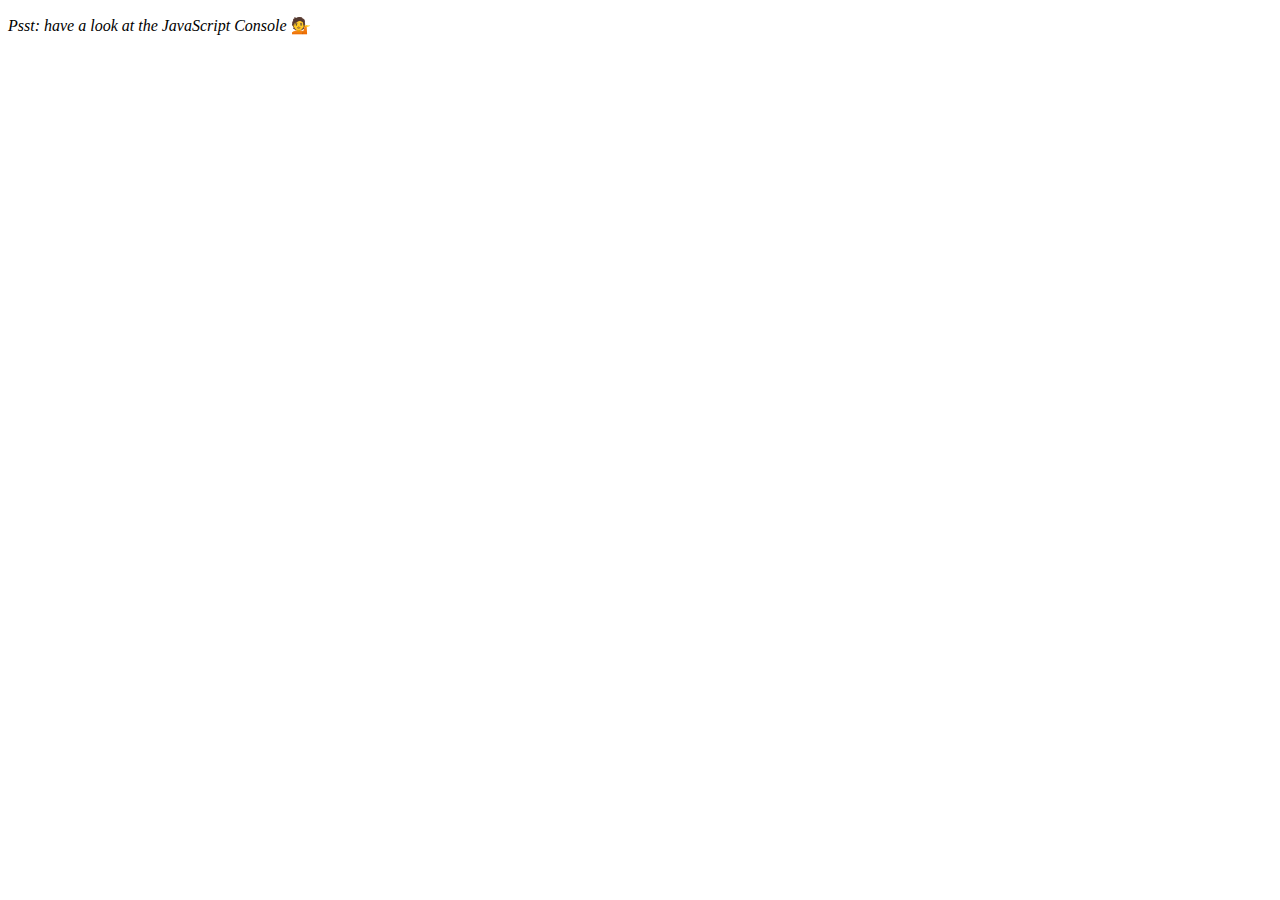
<file: 05-Array Functions/index.html>
<!DOCTYPE html>
<html lang="en">
  <head>
    <meta charset="UTF-8" />
    <title>Array Cardio 💪</title>
  </head>
  <body>
    <p><em>Psst: have a look at the JavaScript Console</em> 💁</p>
    <script>
      // Get your shorts on - this is an array workout!
      // ## Array Cardio Day 1

      // Some data we can work with

      const inventors = [
        { first: 'Albert', last: 'Einstein', year: 1879, passed: 1955 },
        { first: 'Isaac', last: 'Newton', year: 1643, passed: 1727 },
        { first: 'Galileo', last: 'Galilei', year: 1564, passed: 1642 },
        { first: 'Marie', last: 'Curie', year: 1867, passed: 1934 },
        { first: 'Johannes', last: 'Kepler', year: 1571, passed: 1630 },
        { first: 'Nicolaus', last: 'Copernicus', year: 1473, passed: 1543 },
        { first: 'Max', last: 'Planck', year: 1858, passed: 1947 },
        { first: 'Katherine', last: 'Blodgett', year: 1898, passed: 1979 },
        { first: 'Ada', last: 'Lovelace', year: 1815, passed: 1852 },
        { first: 'Sarah E.', last: 'Goode', year: 1855, passed: 1905 },
        { first: 'Lise', last: 'Meitner', year: 1878, passed: 1968 },
        { first: 'Hanna', last: 'Hammarström', year: 1829, passed: 1909 },
      ];

      const people = [
        'Bernhard, Sandra',
        'Bethea, Erin',
        'Becker, Carl',
        'Bentsen, Lloyd',
        'Beckett, Samuel',
        'Blake, William',
        'Berger, Ric',
        'Beddoes, Mick',
        'Beethoven, Ludwig',
        'Belloc, Hilaire',
        'Begin, Menachem',
        'Bellow, Saul',
        'Benchley, Robert',
        'Blair, Robert',
        'Benenson, Peter',
        'Benjamin, Walter',
        'Berlin, Irving',
        'Benn, Tony',
        'Benson, Leana',
        'Bent, Silas',
        'Berle, Milton',
        'Berry, Halle',
        'Biko, Steve',
        'Beck, Glenn',
        'Bergman, Ingmar',
        'Black, Elk',
        'Berio, Luciano',
        'Berne, Eric',
        'Berra, Yogi',
        'Berry, Wendell',
        'Bevan, Aneurin',
        'Ben-Gurion, David',
        'Bevel, Ken',
        'Biden, Joseph',
        'Bennington, Chester',
        'Bierce, Ambrose',
        'Billings, Josh',
        'Birrell, Augustine',
        'Blair, Tony',
        'Beecher, Henry',
        'Biondo, Frank',
      ];

      // Array.prototype.filter()
      // 1. Filter the list of inventors for those who were born in the 1500's

      const fifteen = inventors.filter((inventor) => inventor.year >= 1500 && inventor.year <= 1599);
      console.table(fifteen);

      // Array.prototype.map()
      // 2. Give us an array of the inventors first and last names

      const fullName = inventors.map((inventor) => inventor.first + ' ' + inventor.last);
      console.log(fullName);

      // Array.prototype.sort()
      // 3. Sort the inventors by birthdate, oldest to youngest
      const ordered = inventors.sort((a, b) => (a.year > b.year ? 1 : -1));
      console.table(ordered);

      // Array.prototype.reduce()
      // 4. How many years did all the inventors live all together?

      const totalYears = inventors.reduce((total, inventor) => {
        return total + (inventor.passed - inventor.year);
      }, 0);
      console.log(totalYears);

      // 5. Sort the inventors by years lived
      const sortYearsLived = inventors.sort((a, b) => (a.passed - a.year > b.passed - b.year ? 1 : -1));
      console.table(sortYearsLived);
      // 6. create a list of Boulevards in Paris that contain 'de' anywhere in the name
      // https://en.wikipedia.org/wiki/Category:Boulevards_in_Paris

      // 7. sort Exercise
      // Sort the people alphabetically by last name
      const sortAlphabetically = people.sort((a, b) => {
        const [aLast, aFirst] = a.split(', ');
        const [bLast, bFirst] = b.split(', ');
        return aLast > bLast ? 1 : -1;
      });
      console.table(sortAlphabetically);

      // 8. Reduce Exercise
      // Sum up the instances of each of these
      const data = ['car', 'car', 'truck', 'truck', 'bike', 'walk', 'car', 'van', 'bike', 'walk', 'car', 'van', 'car', 'truck'];

      const transportation = data.reduce(function (object, item) {
        if (!object[item]) {
          object[item] = 0;
        }
        object[item]++;
        return object;
      }, {});
      console.log(transportation);
    </script>
  </body>
</html>
</file>
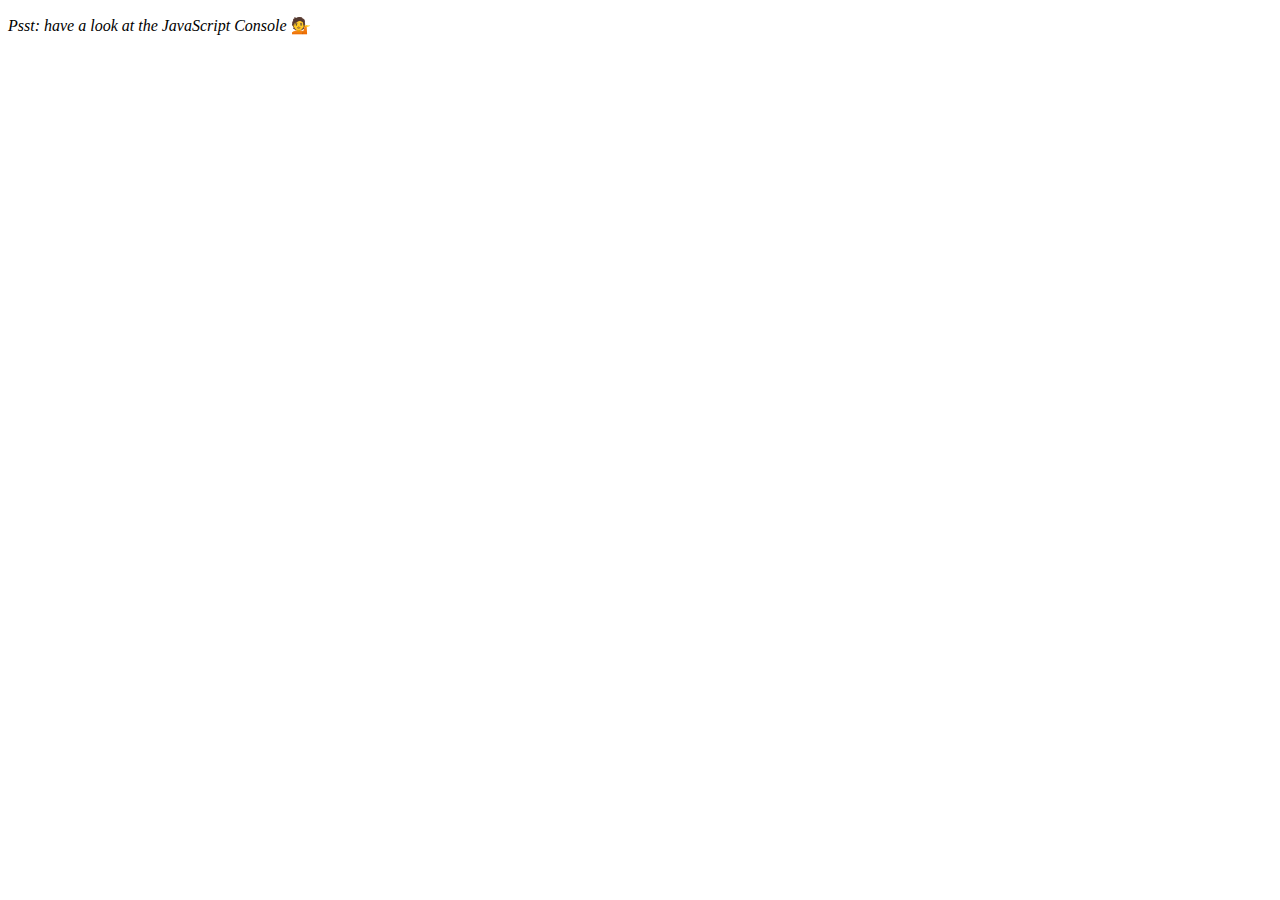
<file: 06-Array Functions 2/index.html>
<!DOCTYPE html>
<html lang="en">
  <head>
    <meta charset="UTF-8" />
    <title>Array Cardio 💪💪</title>
  </head>
  <body>
    <p><em>Psst: have a look at the JavaScript Console</em> 💁</p>
    <script>
      // ## Array Cardio Day 2

      const people = [
        { name: 'Wes', year: 1988 },
        { name: 'Kait', year: 1986 },
        { name: 'Irv', year: 1970 },
        { name: 'Lux', year: 2015 },
      ];

      const comments = [
        { text: 'Love this!', id: 523423 },
        { text: 'Super good', id: 823423 },
        { text: 'You are the best', id: 2039842 },
        { text: 'Ramen is my fav food ever', id: 123523 },
        { text: 'Nice Nice Nice!', id: 542328 },
      ];

      // Some and Every Checks
      // Array.prototype.some() // is at least one person 19 or older?
      const isAdult = people.some((person) => new Date().getFullYear() - person.year >= 19);
      console.log(isAdult);

      // Array.prototype.every() // is everyone 19 or older?
      const allAdults = people.every((person) => new Date().getFullYear() - person.year >= 19);
      console.log(allAdults);

      // Array.prototype.find()
      // Find is like filter, but instead returns just the one you are looking for
      // find the comment with the ID of 823423
      const commentId = comments.find((comment) => comment.id === 823423);
      console.log(commentId);

      // Array.prototype.findIndex()
      // Find the comment with this ID
      // delete the comment with the ID of 823423
      const idIndex = comments.findIndex((comment) => comment.id === 823423);
      comments.splice(idIndex, 1);
      console.table(comments);
    </script>
  </body>
</html>
</file>
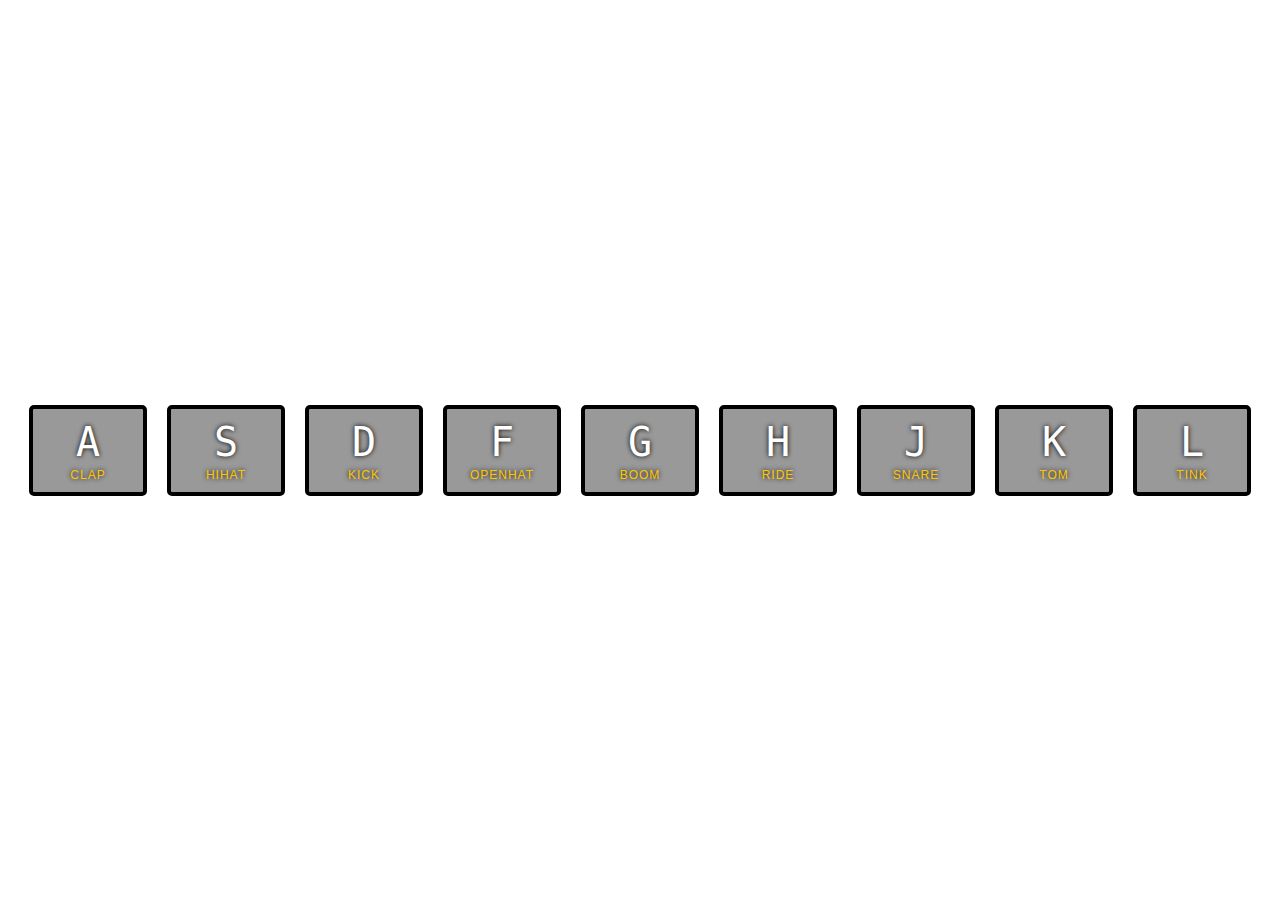
<file: 03-DOM Manipulation/02 -javascript-drum-kit-wesbos/index.html>
<!DOCTYPE html>
<html lang="en">
    <head>
        <meta charset="UTF-8" />
        <title>JS Drum Kit</title>
        <link rel="stylesheet" href="style.css" />
    </head>
    <body>
        <div class="keys">
            <div data-key="65" class="key">
                <kbd>A</kbd>
                <span class="sound">clap</span>
            </div>
            <div data-key="83" class="key">
                <kbd>S</kbd>
                <span class="sound">hihat</span>
            </div>
            <div data-key="68" class="key">
                <kbd>D</kbd>
                <span class="sound">kick</span>
            </div>
            <div data-key="70" class="key">
                <kbd>F</kbd>
                <span class="sound">openhat</span>
            </div>
            <div data-key="71" class="key">
                <kbd>G</kbd>
                <span class="sound">boom</span>
            </div>
            <div data-key="72" class="key">
                <kbd>H</kbd>
                <span class="sound">ride</span>
            </div>
            <div data-key="74" class="key">
                <kbd>J</kbd>
                <span class="sound">snare</span>
            </div>
            <div data-key="75" class="key">
                <kbd>K</kbd>
                <span class="sound">tom</span>
            </div>
            <div data-key="76" class="key">
                <kbd>L</kbd>
                <span class="sound">tink</span>
            </div>
        </div>

        <audio data-key="65" src="sounds/clap.wav"></audio>
        <audio data-key="83" src="sounds/hihat.wav"></audio>
        <audio data-key="68" src="sounds/kick.wav"></audio>
        <audio data-key="70" src="sounds/openhat.wav"></audio>
        <audio data-key="71" src="sounds/boom.wav"></audio>
        <audio data-key="72" src="sounds/ride.wav"></audio>
        <audio data-key="74" src="sounds/snare.wav"></audio>
        <audio data-key="75" src="sounds/tom.wav"></audio>
        <audio data-key="76" src="sounds/tink.wav"></audio>

        <script src="script.js"></script>
    </body>
</html>
</file>
<file: 03-DOM Manipulation/02 -javascript-drum-kit-wesbos/style.css>
html {
  font-size: 10px;
  background: url('https://i.imgur.com/b9r5sEL.jpg') bottom center;
  background-size: cover;
}

body,html {
  margin: 0;
  padding: 0;
  font-family: sans-serif;
}

.keys {
  display: flex;
  flex: 1;
  min-height: 100vh;
  align-items: center;
  justify-content: center;
}

.key {
  border: .4rem solid black;
  border-radius: .5rem;
  margin: 1rem;
  font-size: 1.5rem;
  padding: 1rem .5rem;
  transition: all .07s ease;
  width: 10rem;
  text-align: center;
  color: white;
  background: rgba(0,0,0,0.4);
  text-shadow: 0 0 .5rem black;
}

.playing {
  transform: scale(1.1);
  border-color: #ffc600;
  box-shadow: 0 0 1rem #ffc600;
}

kbd {
  display: block;
  font-size: 4rem;
}

.sound {
  font-size: 1.2rem;
  text-transform: uppercase;
  letter-spacing: .1rem;
  color: #ffc600;
}
</file>
